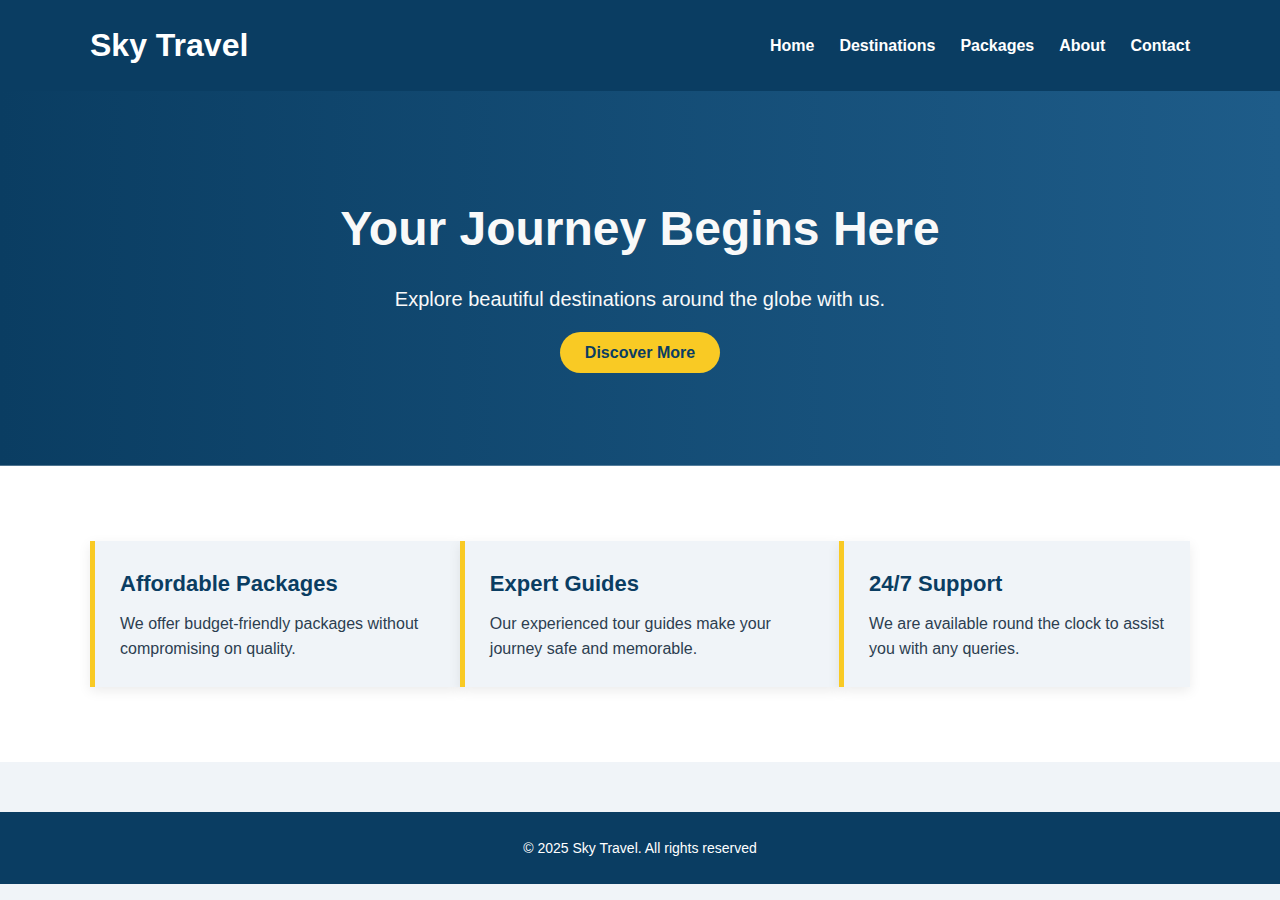
<file: index.html>
<!DOCTYPE html>
<html lang="en">
<head>
    <meta charset="UTF-8">
    <title>Sky Travel - Explore the World</title>
    <link rel="stylesheet" href="style.css">
</head>
<body>
    <header>
        <div class="container">
            <h1>Sky Travel</h1>
            <nav>
    <ul>
        <li><a href="index.html">Home</a></li>
        <li><a href="destinations.html">Destinations</a></li>
        <li><a href="packages.html">Packages</a></li>
        <li><a href="about.html">About</a></li>
        <li><a href="contact.html">Contact</a></li>
    </ul>
</nav>
        </div>
    </header>

    <section class="hero">
        <div class="hero-content">
            <h2>Your Journey Begins Here</h2>
            <p>Explore beautiful destinations around the globe with us.</p>
            <a href="#" class="btn">Discover More</a>
        </div>
    </section>

    <section class="features">
        <div class="container">
            <div class="feature-box">
                <h3>Affordable Packages</h3>
                <p>We offer budget-friendly packages without compromising on quality.</p>
            </div>
            <div class="feature-box">
                <h3>Expert Guides</h3>
                <p>Our experienced tour guides make your journey safe and memorable.</p>
            </div>
            <div class="feature-box">
                <h3>24/7 Support</h3>
                <p>We are available round the clock to assist you with any queries.</p>
            </div>
        </div>
    </section>

    <footer>
        <p>&copy; 2025 Sky Travel. All rights reserved</p>
    </footer>
</body>
</html>

</body>
</html>
</file>
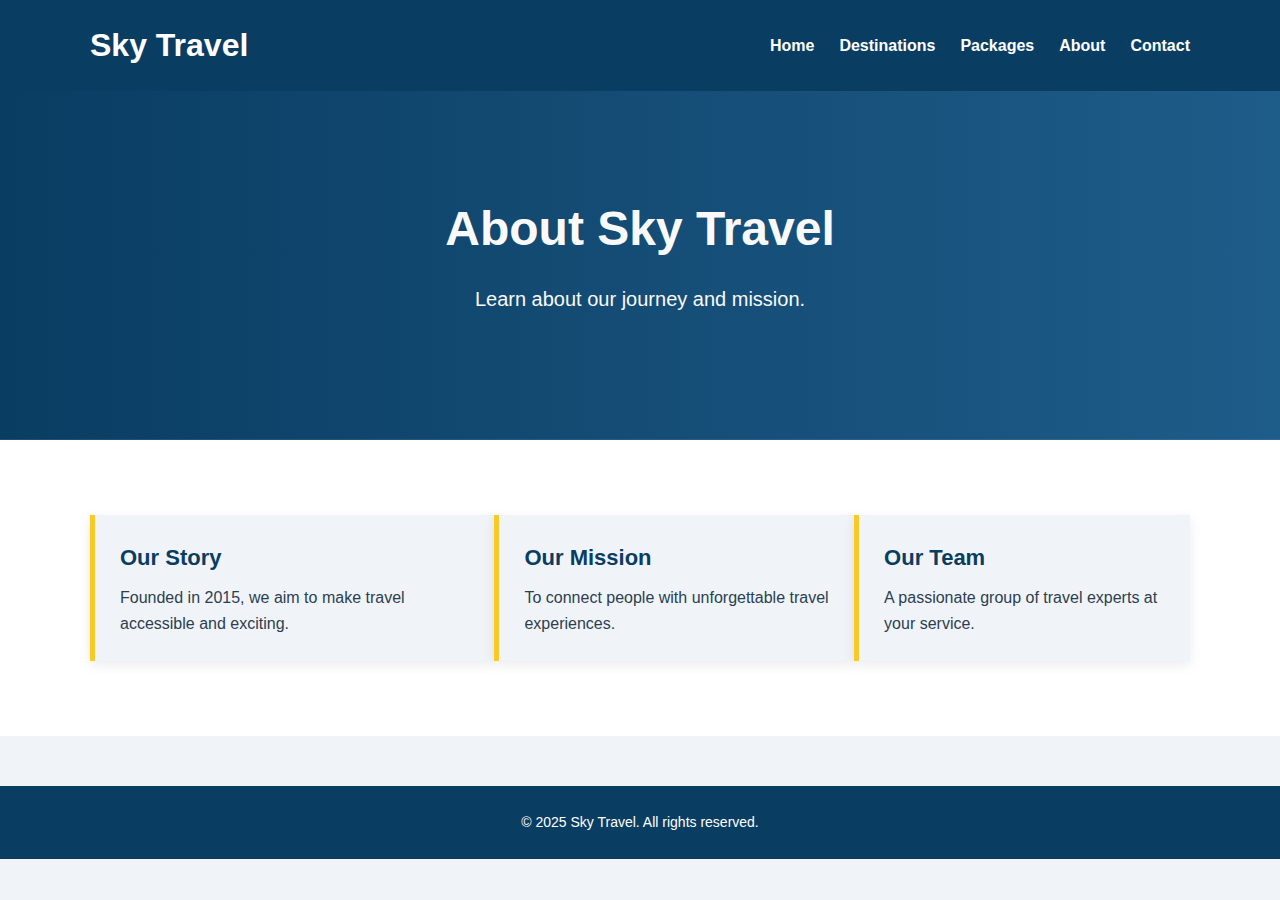
<file: about.html>
<!DOCTYPE html>
<html lang="en">
<head>
    <meta charset="UTF-8">
    <title>About Us - Sky Travel</title>
    <link rel="stylesheet" href="style.css">
</head>
<body>
<header>
    <div class="container">
        <h1>Sky Travel</h1>
                <nav>
    <ul>
        <li><a href="index.html">Home</a></li>
        <li><a href="destinations.html">Destinations</a></li>
        <li><a href="packages.html">Packages</a></li>
        <li><a href="about.html">About</a></li>
        <li><a href="contact.html">Contact</a></li>
    </ul>
</nav>
    </div>
</header>

<section class="hero">
    <div class="hero-content">
        <h2>About Sky Travel</h2>
        <p>Learn about our journey and mission.</p>
    </div>
</section>

<section class="features">
    <div class="container">
        <div class="feature-box">
            <h3>Our Story</h3>
            <p>Founded in 2015, we aim to make travel accessible and exciting.</p>
        </div>
        <div class="feature-box">
            <h3>Our Mission</h3>
            <p>To connect people with unforgettable travel experiences.</p>
        </div>
        <div class="feature-box">
            <h3>Our Team</h3>
            <p>A passionate group of travel experts at your service.</p>
        </div>
    </div>
</section>

<footer>
    <p>&copy; 2025 Sky Travel. All rights reserved.</p>
</footer>
</body>
</html>
</file>
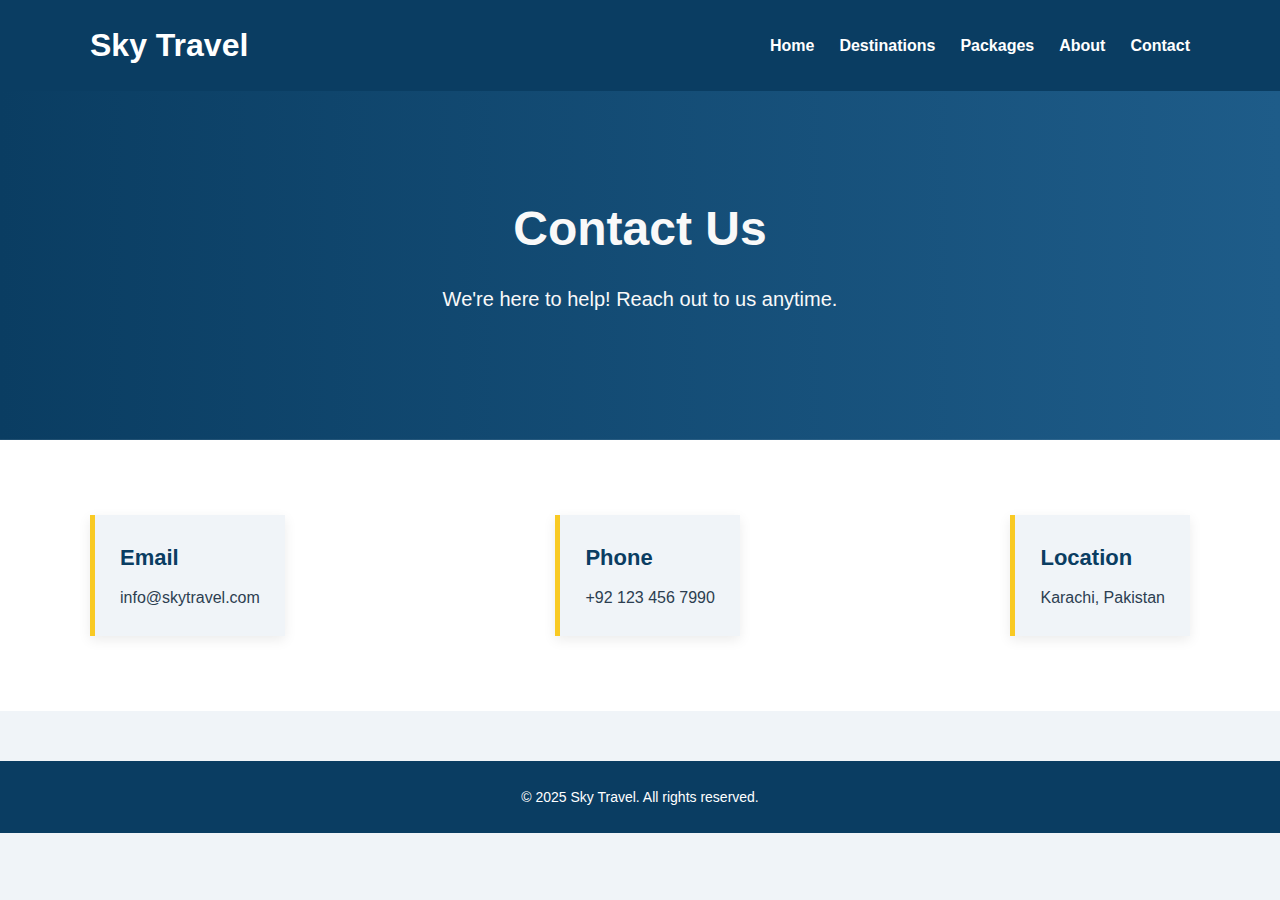
<file: contact.html>
<!DOCTYPE html>
<html lang="en">
<head>
    <meta charset="UTF-8">
    <title>Contact Sky Travel</title>
    <link rel="stylesheet" href="style.css">
</head>
<body>
<header>
    <div class="container">
        <h1>Sky Travel</h1>
                 <nav>
    <ul>
        <li><a href="index.html">Home</a></li>
        <li><a href="destinations.html">Destinations</a></li>
        <li><a href="packages.html">Packages</a></li>
        <li><a href="about.html">About</a></li>
        <li><a href="contact.html">Contact</a></li>
    </ul>
</nav>
    </div>
</header>

<section class="hero">
    <div class="hero-content">
        <h2>Contact Us</h2>
        <p>We're here to help! Reach out to us anytime.</p>
    </div>
</section>

<section class="features">
    <div class="container">
        <div class="feature-box">
            <h3>Email</h3>
            <p>info@skytravel.com</p>
        </div>
        <div class="feature-box">
            <h3>Phone</h3>
            <p>+92 123 456 7990</p>
        </div>
        <div class="feature-box">
            <h3>Location</h3>
            <p>Karachi, Pakistan</p>
        </div>
    </div>
</section>

<footer>
    <p>&copy; 2025 Sky Travel. All rights reserved.</p>
</footer>
</body>
</html>
</file>
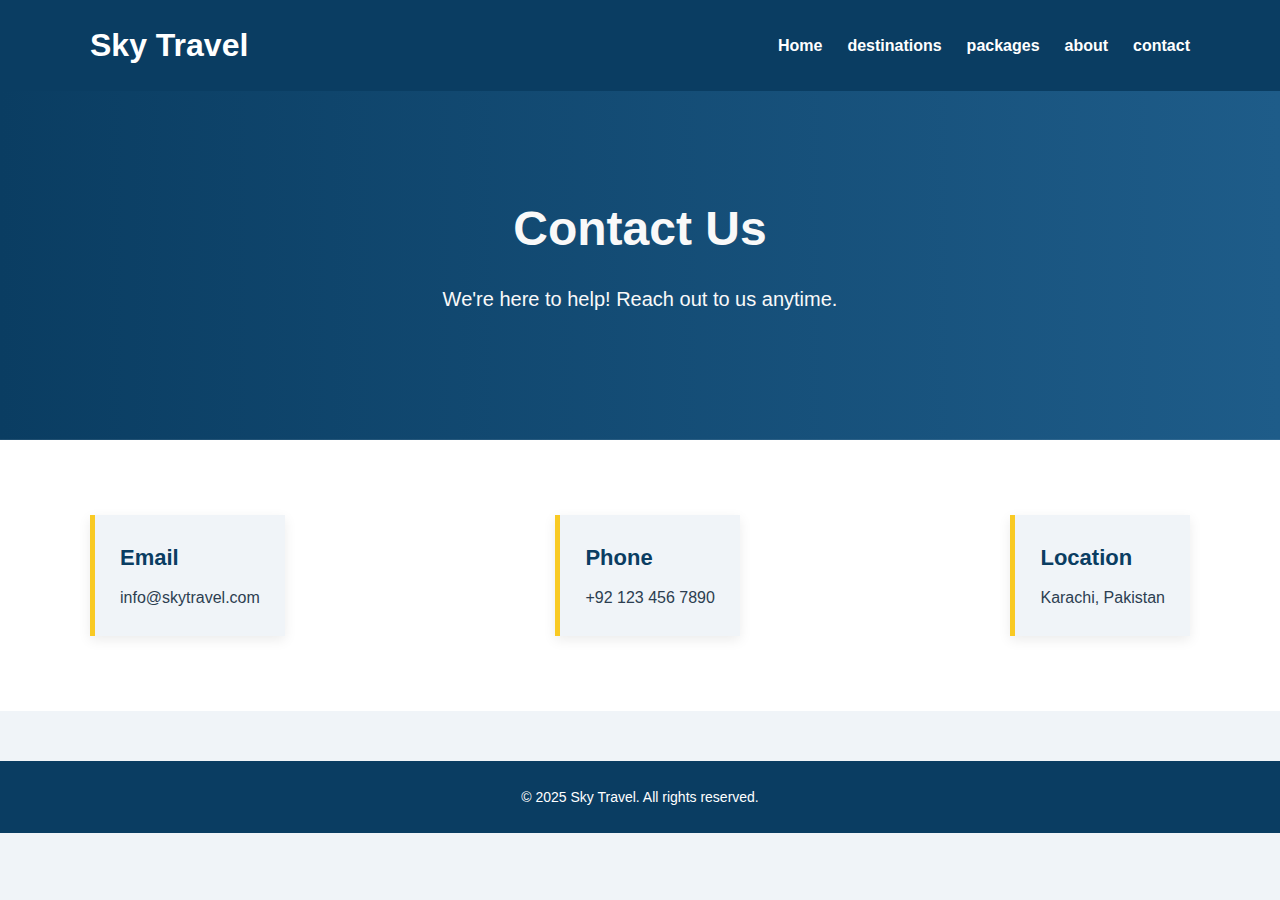
<file: Contact.html>
<!DOCTYPE html>
<html lang="en">
<head>
    <meta charset="UTF-8">
    <title>Contact - Sky Travel</title>
    <link rel="stylesheet" href="style.css">
</head>
<body>
<header>
    <div class="container">
        <h1>Sky Travel</h1>
        <nav>
            <ul>
                <li><a href="index.html">Home</a></li>
                <li><a href="destinations.html">destinations</a></li>
                <li><a href="packages.html">packages</a></li>
                <li><a href="about.html">about</a></li>
                <li><a href="contact.html">contact</a></li>
            </ul>
        </nav>
    </div>
</header>

<section class="hero">
    <div class="hero-content">
        <h2>Contact Us</h2>
        <p>We're here to help! Reach out to us anytime.</p>
    </div>
</section>

<section class="features">
    <div class="container">
        <div class="feature-box">
            <h3>Email</h3>
            <p>info@skytravel.com</p>
        </div>
        <div class="feature-box">
            <h3>Phone</h3>
            <p>+92 123 456 7890</p>
        </div>
        <div class="feature-box">
            <h3>Location</h3>
            <p>Karachi, Pakistan</p>
        </div>
    </div>
</section>

<footer>
    <p>&copy; 2025 Sky Travel. All rights reserved.</p>
</footer>
</body>
</html>
</file>
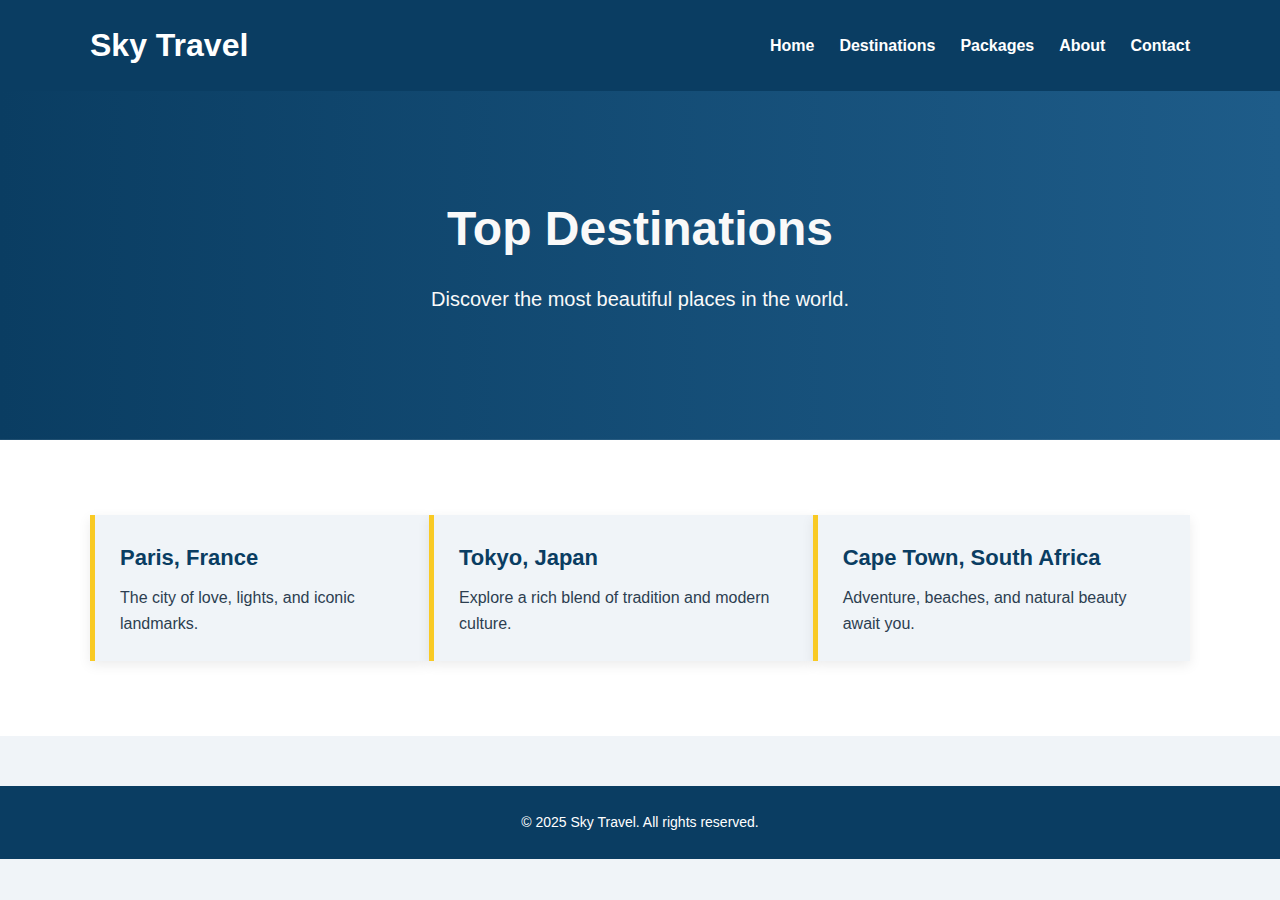
<file: Destinations.html>
<!DOCTYPE html>
<html lang="en">
<head>
    <meta charset="UTF-8">
    <title>Destinations - Sky Travel</title>
    <link rel="stylesheet" href="style.css">
</head>
<body>
<header>
    <div class="container">
        <h1>Sky Travel</h1>
                 <nav>
    <ul>
        <li><a href="index.html">Home</a></li>
        <li><a href="destinations.html">Destinations</a></li>
        <li><a href="packages.html">Packages</a></li>
        <li><a href="about.html">About</a></li>
        <li><a href="contact.html">Contact</a></li>
    </ul>
</nav>
</header>

<section class="hero">
    <div class="hero-content">
        <h2>Top Destinations</h2>
        <p>Discover the most beautiful places in the world.</p>
    </div>
</section>

<section class="features">
    <div class="container">
        <div class="feature-box">
            <h3>Paris, France</h3>
            <p>The city of love, lights, and iconic landmarks.</p>
        </div>
        <div class="feature-box">
            <h3>Tokyo, Japan</h3>
            <p>Explore a rich blend of tradition and modern culture.</p>
        </div>
        <div class="feature-box">
            <h3>Cape Town, South Africa</h3>
            <p>Adventure, beaches, and natural beauty await you.</p>
        </div>
    </div>
</section>

<footer>
    <p>&copy; 2025 Sky Travel. All rights reserved.</p>
</footer>
</body>
</html>
</file>
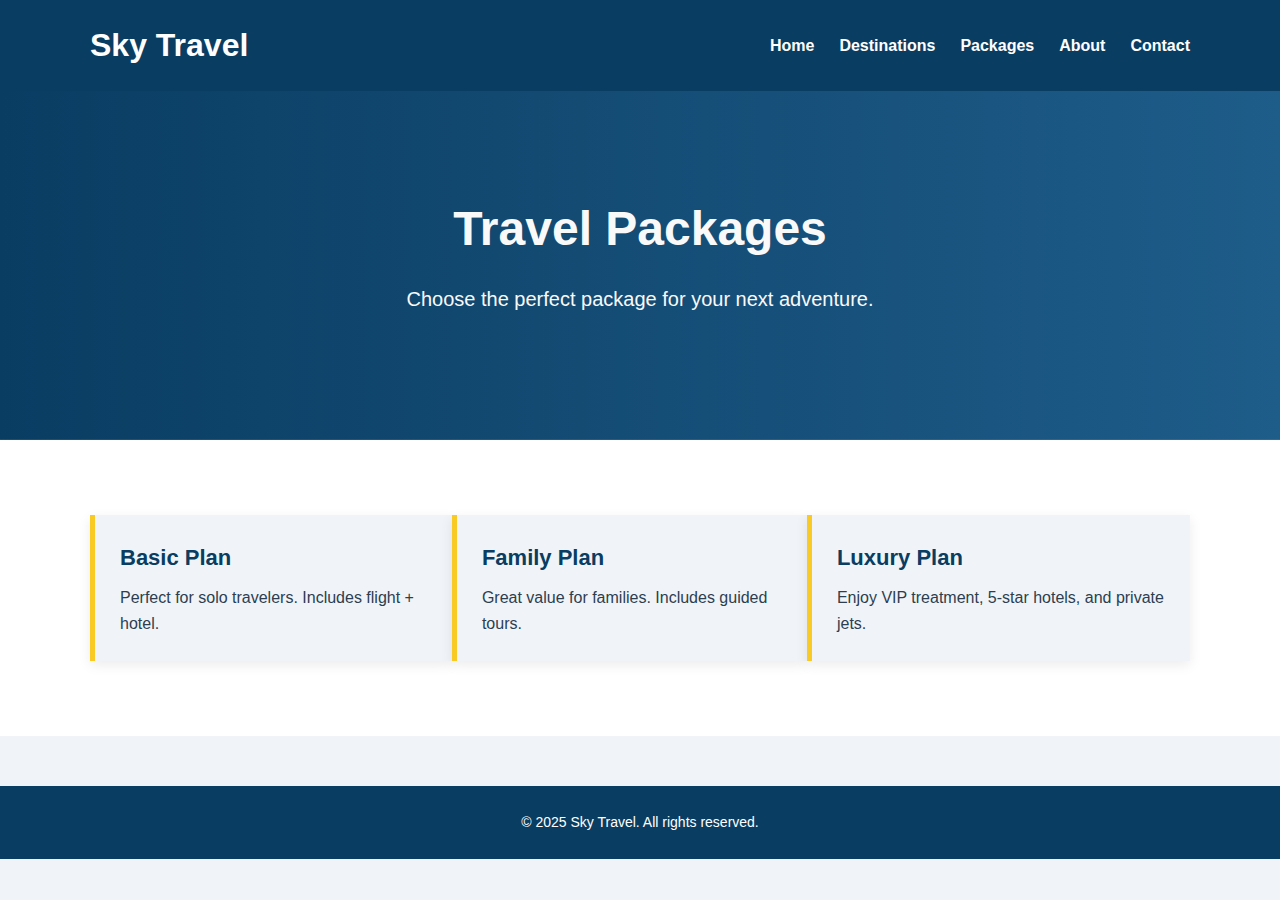
<file: packages.html>
<!DOCTYPE html>
<html lang="en">
<head>
    <meta charset="UTF-8">
    <title>Packages - Sky Travel</title>
    <link rel="stylesheet" href="style.css">
</head>
<body>
<header>
    <div class="container">
        <h1>Sky Travel</h1>
                 <nav>
    <ul>
        <li><a href="index.html">Home</a></li>
        <li><a href="destinations.html">Destinations</a></li>
        <li><a href="packages.html">Packages</a></li>
        <li><a href="about.html">About</a></li>
        <li><a href="contact.html">Contact</a></li>
    </ul>
</nav>
    </div>
</header>

<section class="hero">
    <div class="hero-content">
        <h2>Travel Packages</h2>
        <p>Choose the perfect package for your next adventure.</p>
    </div>
</section>

<section class="features">
    <div class="container">
        <div class="feature-box">
            <h3>Basic Plan</h3>
            <p>Perfect for solo travelers. Includes flight + hotel.</p>
        </div>
        <div class="feature-box">
            <h3>Family Plan</h3>
            <p>Great value for families. Includes guided tours.</p>
        </div>
        <div class="feature-box">
            <h3>Luxury Plan</h3>
            <p>Enjoy VIP treatment, 5-star hotels, and private jets.</p>
        </div>
    </div>
</section>

<footer>
    <p>&copy; 2025 Sky Travel. All rights reserved.</p>
</footer>
</body>
</html>
</file>
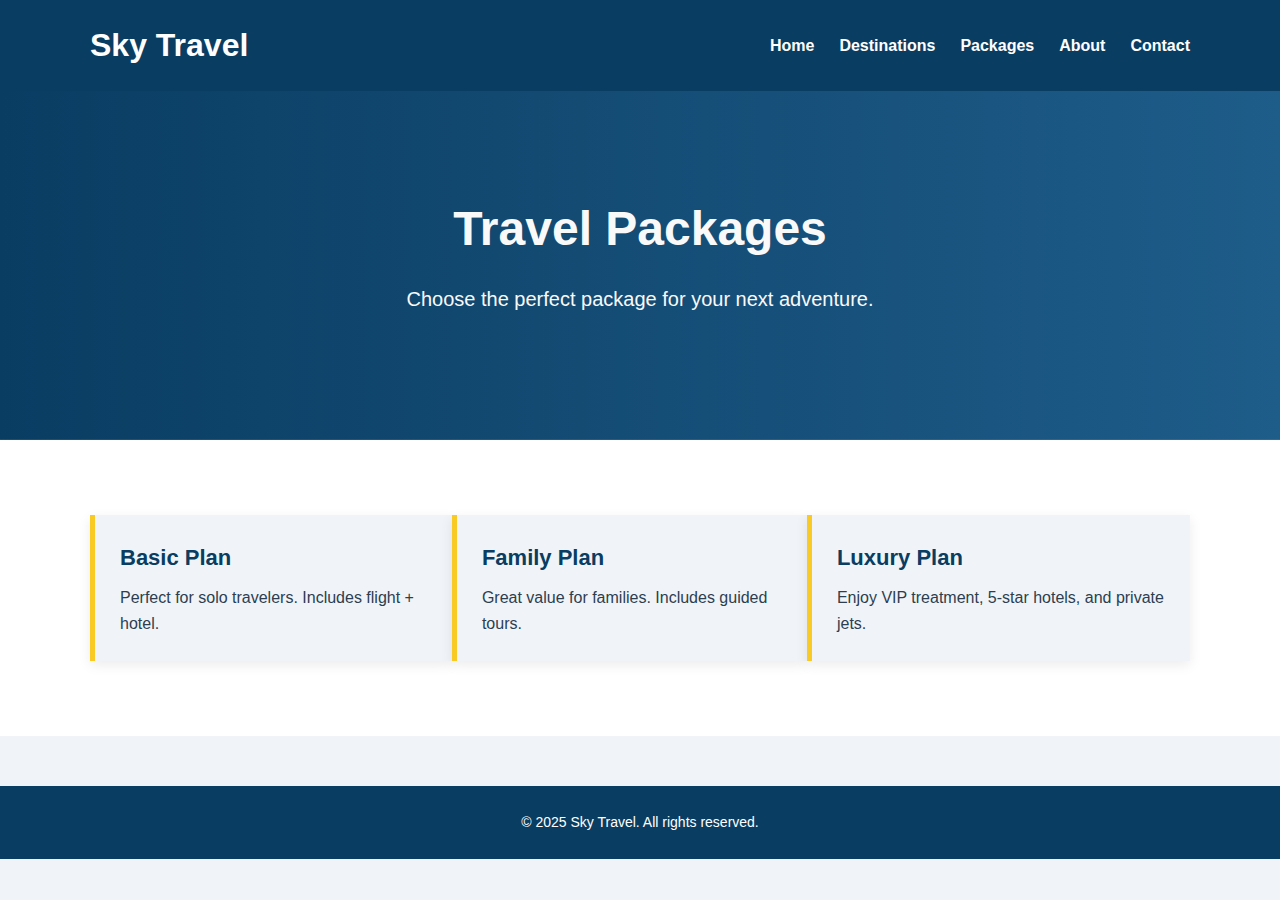
<file: Packages.html>
<!DOCTYPE html>
<html lang="en">
<head>
    <meta charset="UTF-8">
    <title>Packages - Sky Travel</title>
    <link rel="stylesheet" href="style.css">
</head>
<body>
<header>
    <div class="container">
        <h1>Sky Travel</h1>
        <nav>
            <ul>
                <li><a href="index.html">Home</a></li>
                <li><a href="destinations.html">Destinations</a></li>
                <li><a href="packages.html">Packages</a></li>
                <li><a href="about.html">About</a></li>
                <li><a href="contact.html">Contact</a></li>
            </ul>
        </nav>
    </div>
</header>

<section class="hero">
    <div class="hero-content">
        <h2>Travel Packages</h2>
        <p>Choose the perfect package for your next adventure.</p>
    </div>
</section>

<section class="features">
    <div class="container">
        <div class="feature-box">
            <h3>Basic Plan</h3>
            <p>Perfect for solo travelers. Includes flight + hotel.</p>
        </div>
        <div class="feature-box">
            <h3>Family Plan</h3>
            <p>Great value for families. Includes guided tours.</p>
        </div>
        <div class="feature-box">
            <h3>Luxury Plan</h3>
            <p>Enjoy VIP treatment, 5-star hotels, and private jets.</p>
        </div>
    </div>
</section>

<footer>
    <p>&copy; 2025 Sky Travel. All rights reserved.</p>
</footer>
</body>
</html>
</file>
<file: style.css>
/* General Reset */
* {
    margin: 0;
    padding: 0;
    box-sizing: border-box;
}

/* Color Theme */
:root {
    --primary: #0a3d62;         /* Deep Navy Blue */
    --accent: #f9ca24;          /* Gold Accent */
    --secondary: #ffffff;       /* White */
    --background: #f0f4f8;      /* Soft Gray Background */
    --text-dark: #2c3e50;
    --text-light: #f9f9f9;
}

/* Body */
body {
    font-family: 'Segoe UI', sans-serif;
    background-color: var(--background);
    color: var(--text-dark);
    line-height: 1.6;
}

/* Header */
header {
    background-color: var(--primary);
    color: var(--secondary);
    padding: 20px 0;
    box-shadow: 0 2px 8px rgba(0, 0, 0, 0.1);
}

.container {
    width: 90%;
    max-width: 1100px;
    margin: auto;
    display: flex;
    justify-content: space-between;
    align-items: center;
}

nav ul {
    list-style: none;
    display: flex;
    gap: 25px;
}

nav a {
    color: var(--secondary);
    text-decoration: none;
    font-weight: bold;
    transition: color 0.3s ease;
}

nav a:hover {
    color: var(--accent);
}

/* Hero Section */
.hero {
    background: linear-gradient(to right, #0a3d62, #1e5c89);
    color: var(--text-light);
    padding: 100px 20px;
    text-align: center;
    background-size: cover;
    background-position: center;
}

.hero-content h2 {
    font-size: 48px;
    margin-bottom: 15px;
    animation: fadeInDown 1s ease-in-out;
}

.hero-content p {
    font-size: 20px;
    margin-bottom: 25px;
    animation: fadeInUp 1.2s ease-in-out;
}

.btn {
    background-color: var(--accent);
    color: var(--primary);
    padding: 12px 25px;
    border-radius: 30px;
    text-decoration: none;
    font-weight: bold;
    transition: background-color 0.3s ease, transform 0.2s ease;
}

.btn:hover {
    background-color: #e1b200;
    transform: scale(1.05);
}

/* Features Section */
.features {
    padding: 60px 0;
    background-color: var(--secondary);
}

.feature-box {
    background-color: var(--background);
    padding: 25px;
    margin: 15px 0;
    border-left: 5px solid var(--accent);
    box-shadow: 0 4px 12px rgba(0, 0, 0, 0.08);
    transition: transform 0.3s ease;
}

.feature-box:hover {
    transform: translateY(-5px);
}

.feature-box h3 {
    color: var(--primary);
    margin-bottom: 10px;
    font-size: 22px;
}

/* Footer */
footer {
    background-color: var(--primary);
    color: var(--secondary);
    text-align: center;
    padding: 25px 0;
    font-size: 14px;
    margin-top: 50px;
}

/* Animations */
@keyframes fadeInDown {
    from {
        opacity: 0;
        transform: translateY(-20px);
    }
    to {
        opacity: 1;
        transform: translateY(0);
    }
}

@keyframes fadeInUp {
    from {
        opacity: 0;
        transform: translateY(20px);
    }
    to {
        opacity: 1;
        transform: translateY(0);
    }
}
</file>
